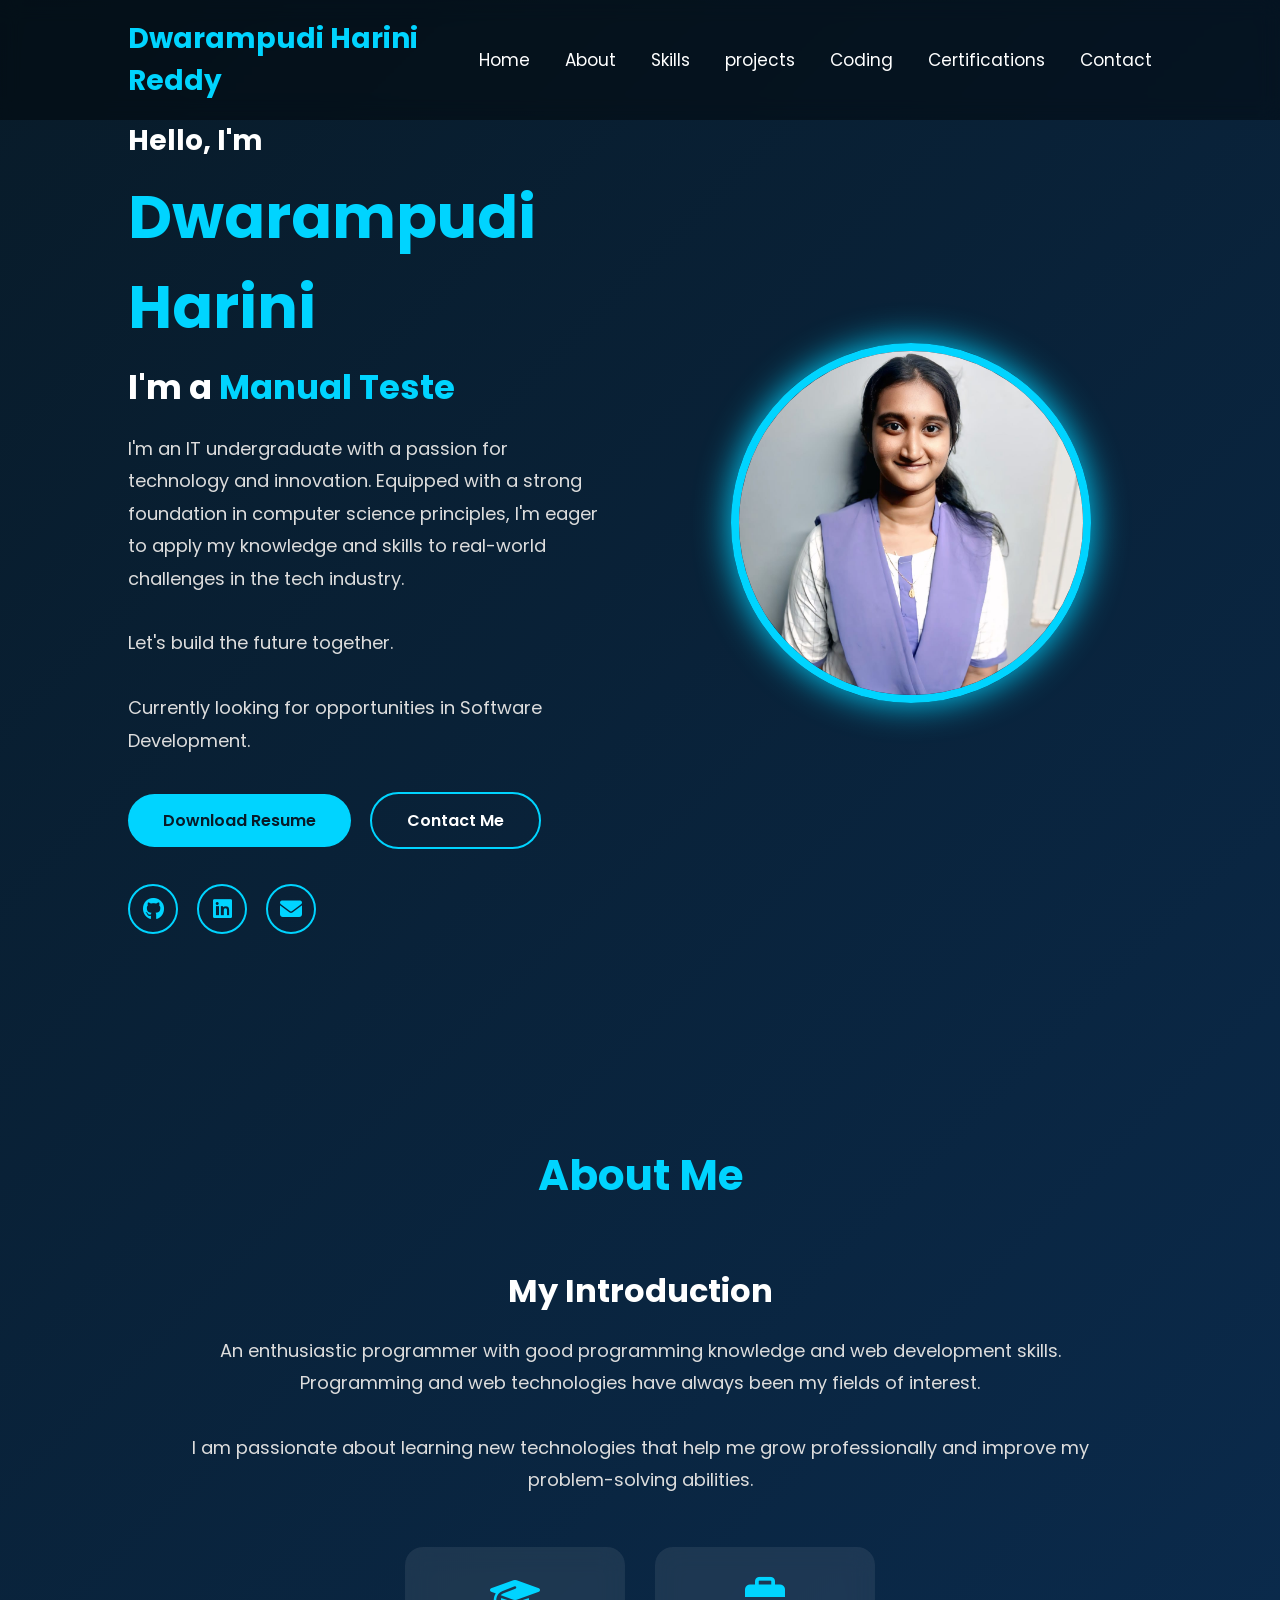
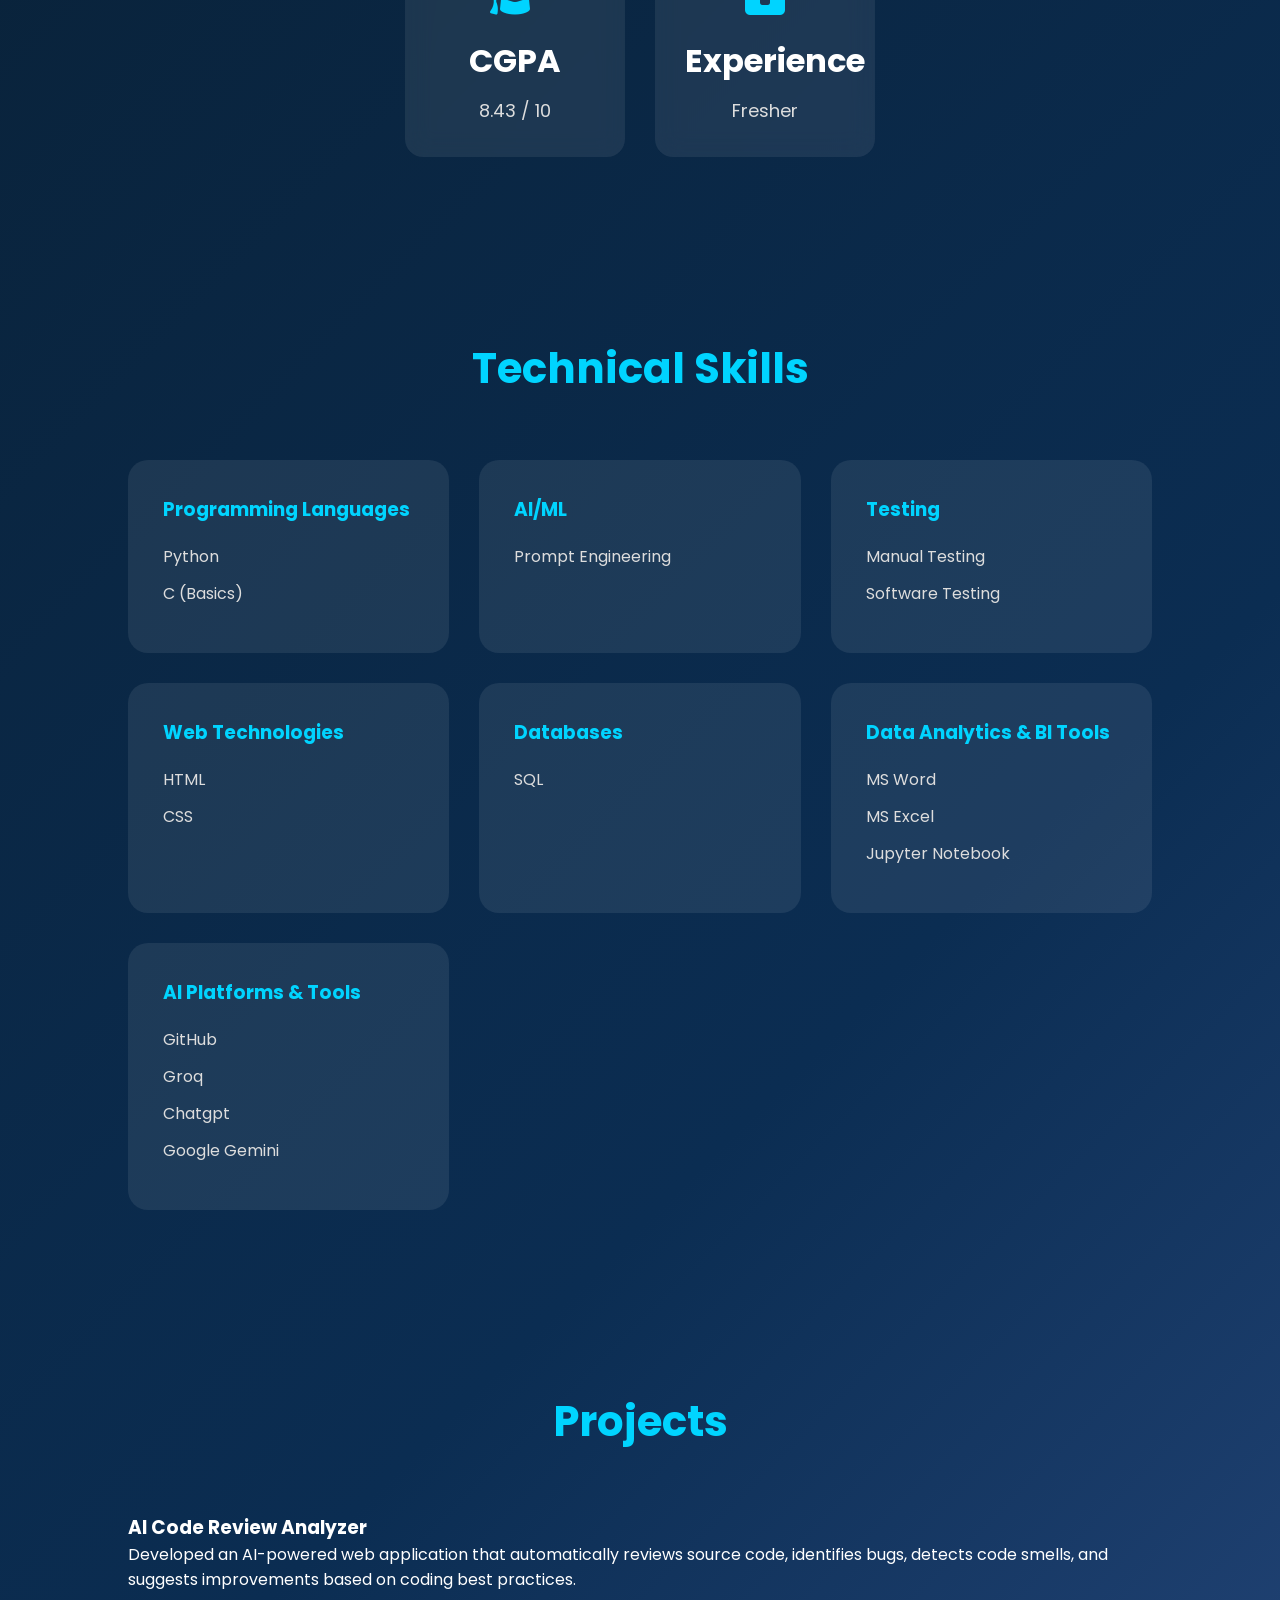
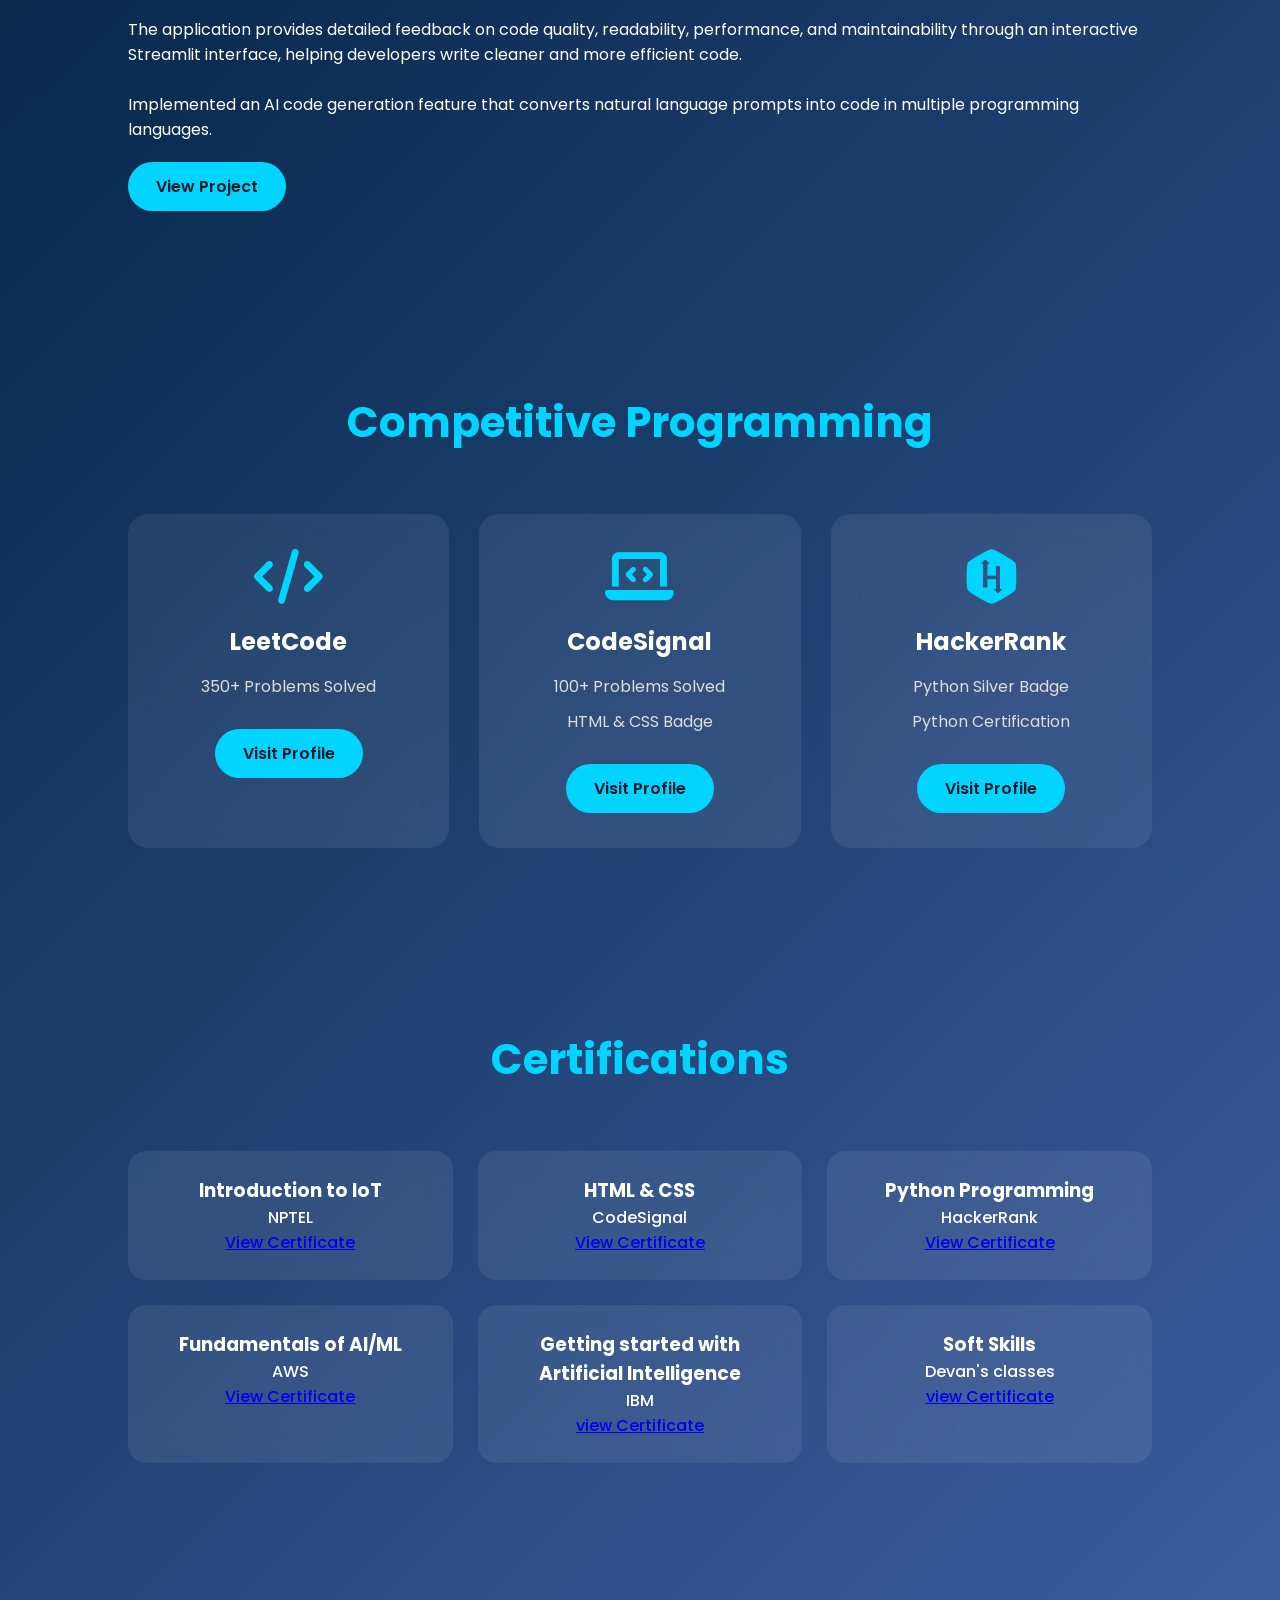
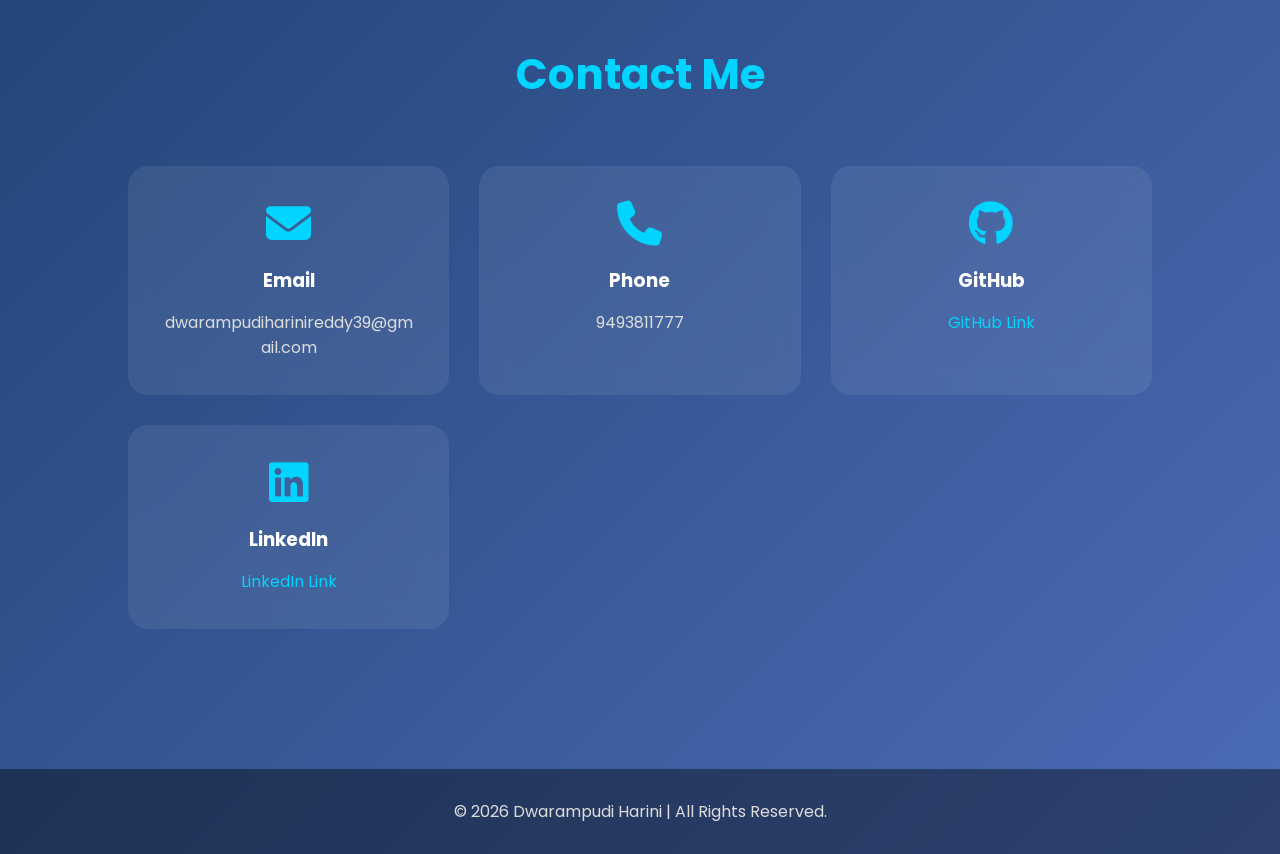
<file: index.html>
<!DOCTYPE html>
<html lang="en">
<head>
    <meta charset="UTF-8">
    <meta name="viewport" content="width=device-width, initial-scale=1.0">
    <title>Dwarampudi Harini | Portfolio</title>

    <!-- Google Font -->
    <link href="https://fonts.googleapis.com/css2?family=Poppins:wght@300;400;500;600;700&display=swap" rel="stylesheet">

    <!-- CSS -->
    <link rel="stylesheet" href="style.css">

    <!-- Font Awesome -->
    <link rel="stylesheet"
        href="https://cdnjs.cloudflare.com/ajax/libs/font-awesome/6.5.2/css/all.min.css">
</head>

<body>

    <!-- ================= NAVBAR ================= -->

    <header>

        <nav class="navbar">

            <div class="logo">
                Dwarampudi Harini Reddy
            </div>

            <ul class="nav-links">

                <li><a href="#home">Home</a></li>

                <li><a href="#about">About</a></li>

                <li><a href="#skills">Skills</a></li>

                <li><a href="#projects">projects</a></li>

                <li><a href="#coding">Coding</a></li>

                <li><a href="#certifications">Certifications</a></li>

                <li><a href="#contact">Contact</a></li>

            </ul>

        </nav>

    </header>

    <!-- ================= HOME ================= -->

    <section id="home" class="home">

        <div class="home-text">

            <h3>Hello, I'm</h3>

            <h1>Dwarampudi Harini</h1>

            <h2>I'm a <span class="typing"></span></h2>

            <p>
                I'm an IT undergraduate with a passion for technology and innovation.
                Equipped with a strong foundation in computer science principles,
                I'm eager to apply my knowledge and skills to real-world challenges
                in the tech industry.
                <br><br>
                Let's build the future together.
                <br><br>
                Currently looking for opportunities in Software Development.
            </p>

            <div class="buttons">

                <a href="HariniReddy.pdf" class="btn" download>
                    Download Resume
                </a>

                <a href="#contact" class="btn2">
                    Contact Me
                </a>

            </div>

            <div class="social-icons">
                <a href="https://github.com/harinireddy-27" target="_blank">
                    <i class="fab fa-github"></i>
                </a>

                <a href="https://www.linkedin.com/in/harini-dwarampudi-7b050b382/?skipRedirect=true" target="_blank">
                    <i class="fab fa-linkedin"></i>
                </a>

                <a href="mailto:dwarampudiharinireddy39@gmail.com">
                    <i class="fas fa-envelope"></i>
                </a>

            </div>

        </div>

        <div class="home-image">

            <img src="Harini.jpeg" alt="Profile">

        </div>

    </section>

    <!-- ================= ABOUT ================= -->

    <section id="about" class="about">

        <h2 class="heading">About Me</h2>

        <div class="about-container">

            <div class="about-content">

                <h3>My Introduction</h3>

                <p>

                    An enthusiastic programmer with good programming knowledge and
                    web development skills. Programming and web technologies have
                    always been my fields of interest.

                    <br><br>

                    I am passionate about learning new technologies that help me
                    grow professionally and improve my problem-solving abilities.

                </p>

                <div class="about-boxes">

                    <div class="box">

                        <i class="fas fa-graduation-cap"></i>

                        <h3>CGPA</h3>

                        <p>8.43 / 10</p>

                    </div>

                    <div class="box">

                        <i class="fas fa-briefcase"></i>

                        <h3>Experience</h3>

                        <p>Fresher</p>

                    </div>

                </div>

            </div>

        </div>

    </section>

    <!-- ================= SKILLS ================= -->

    <section id="skills" class="skills">

        <h2 class="heading">Technical Skills</h2>

        <div class="skills-container">

            <div class="skill-card">

                <h3>Programming Languages</h3>

                <ul>
                    <li>Python</li>
                    <li>C (Basics)</li>
                </ul>

            </div>

            <div class="skill-card">

                <h3>AI/ML</h3>

                <ul>
                    <li>Prompt Engineering</li>
                </ul>

            </div>
            <div class="skill-card">

                <h3>Testing</h3>

                <ul>
                    <li>Manual Testing</li>
                    <li>Software Testing</li>
                </ul>

            </div>
            <div class="skill-card">

                <h3>Web Technologies</h3>

                <ul>
                    <li>HTML</li>
                    <li>CSS</li>
                </ul>

            </div>

            <div class="skill-card">

                <h3>Databases</h3>

                <ul>
                    <li>SQL</li>
                </ul>

            </div>

            <div class="skill-card">

                <h3>Data Analytics & BI Tools</h3>

                <ul>
                    <li>MS Word</li>
                    <li>MS Excel</li>
                    <li>Jupyter Notebook</li>
                </ul>

            </div>

            <div class="skill-card">

                <h3>AI Platforms & Tools</h3>

                <ul>
                    <li>GitHub</li>
                    <li>Groq</li>
                    <li>Chatgpt</li>
                    <li>Google Gemini</li>
                </ul>

            </div>

        </div>

    </section>
    <!-- ================= PROJECTS ================= -->

<section id="projects" class="projects">

    <h2 class="heading">Projects</h2>

    <div class="project-container">

        <div class="project-card">

            <h3>AI Code Review Analyzer</h3>

            <p>
                Developed an AI-powered web application that automatically reviews
                source code, identifies bugs, detects code smells, and suggests
                improvements based on coding best practices.

                <br><br>

                The application provides detailed feedback on code quality,
                readability, performance, and maintainability through an interactive
                Streamlit interface, helping developers write cleaner and more
                efficient code.

                <br><br>
                
                Implemented an AI code generation feature that converts natural language prompts into code in multiple programming languages.
            </p>

            <a href="https://ai-code-review-diwnm6ezcdmf5ugnpioxif.streamlit.app/"
               target="_blank"
               class="visit-btn">
                View Project
            </a>

        </div>

    </div>

</section>

    <!-- ================= COMPETITIVE PROGRAMMING ================= -->

    <section id="coding" class="coding">

        <h2 class="heading">Competitive Programming</h2>

        <div class="coding-container">

            <div class="coding-card">

                <i class="fas fa-code"></i>

                <h3>LeetCode</h3>

                <p>350+ Problems Solved</p>

                <a href="https://leetcode.com/u/Harini_reddy_27/" class="visit-btn">Visit Profile</a>

            </div>

            <div class="coding-card">

                <i class="fas fa-laptop-code"></i>

                <h3>CodeSignal</h3>

                <p>100+ Problems Solved</p>

                <p>HTML & CSS Badge</p>

                <a href="https://codesignal.com/learn/profile/cmijtbowd0003la04491h607b" class="visit-btn">Visit Profile</a>

            </div>

            <div class="coding-card">

                <i class="fab fa-hackerrank"></i>

                <h3>HackerRank</h3>

                <p>Python Silver Badge</p>

                <p>Python Certification</p>

                <a href="https://www.hackerrank.com/profile/dwarampudiharin1" class="visit-btn">Visit Profile</a>

            </div>

        </div>

    </section>

    <!-- ================= CERTIFICATIONS ================= -->

    <section id="certifications" class="certifications">

    <h2 class="heading">Certifications</h2>

    <div class="certificate-container">

        <div class="certificate">

            <h3>Introduction to IoT</h3>
            <p>NPTEL</p>
            <a href="nptel-certificate.pdf" target="_blank">View Certificate</a>

        </div>

        <div class="certificate">

            <h3>HTML & CSS</h3>
            <p>CodeSignal</p>
            <a href="html,css-certificate.pdf" target="_blank">View Certificate</a>

        </div>

        <div class="certificate">

            <h3>Python Programming</h3>
            <p>HackerRank</p>
            <a href="python_basic certificate.pdf" target="_blank">View Certificate</a>

        </div>

        <div class="certificate">

            <h3>Fundamentals of AI/ML</h3>
            <p>AWS</p>
            <a href="AWS certificate .pdf" target="_blank">View Certificate</a>

        </div>
         
        <div class="certificate">

            <h3>Getting started with Artificial Intelligence</h3>
            <p>IBM</p>
            <a href="IBMDesign20260123-31-paai6e.pdf" target="_blank">view Certificate</a>
        </div>

        <div class="certificate">

            <h3>Soft Skills</h3>
            <p>Devan's classes</p>
            <a href="Soft skills.jpeg" target="_blank">view Certificate</a>
        </div>

    </div>

</section>

    <!-- ================= CONTACT ================= -->

    <section id="contact" class="contact">

        <h2 class="heading">Contact Me</h2>

        <div class="contact-container">

            <div class="contact-card">

                <i class="fas fa-envelope"></i>

                <h3>Email</h3>

                <p>dwarampudiharinireddy39@gmail.com</p>

            </div>

            <div class="contact-card">

                <i class="fas fa-phone"></i>

                <h3>Phone</h3>

                <p>9493811777</p>

            </div>

            <div class="contact-card">

                <i class="fab fa-github"></i>

                <h3>GitHub</h3>

                <a href="https://github.com/harinireddy-27">GitHub Link </a>

            </div>

            <div class="contact-card">

                <i class="fab fa-linkedin"></i>

                <h3>LinkedIn</h3>

                <a href="www.linkedin.com/in/harini-dwarampudi-7b050b382">LinkedIn Link </a>

            </div>

        </div>

    </section>

    <!-- ================= FOOTER ================= -->

    <footer>

        <p>
            © 2026 Dwarampudi Harini | All Rights Reserved.
        </p>

    </footer>

    <script src="script.js"></script>

</body>
</html>
</file>
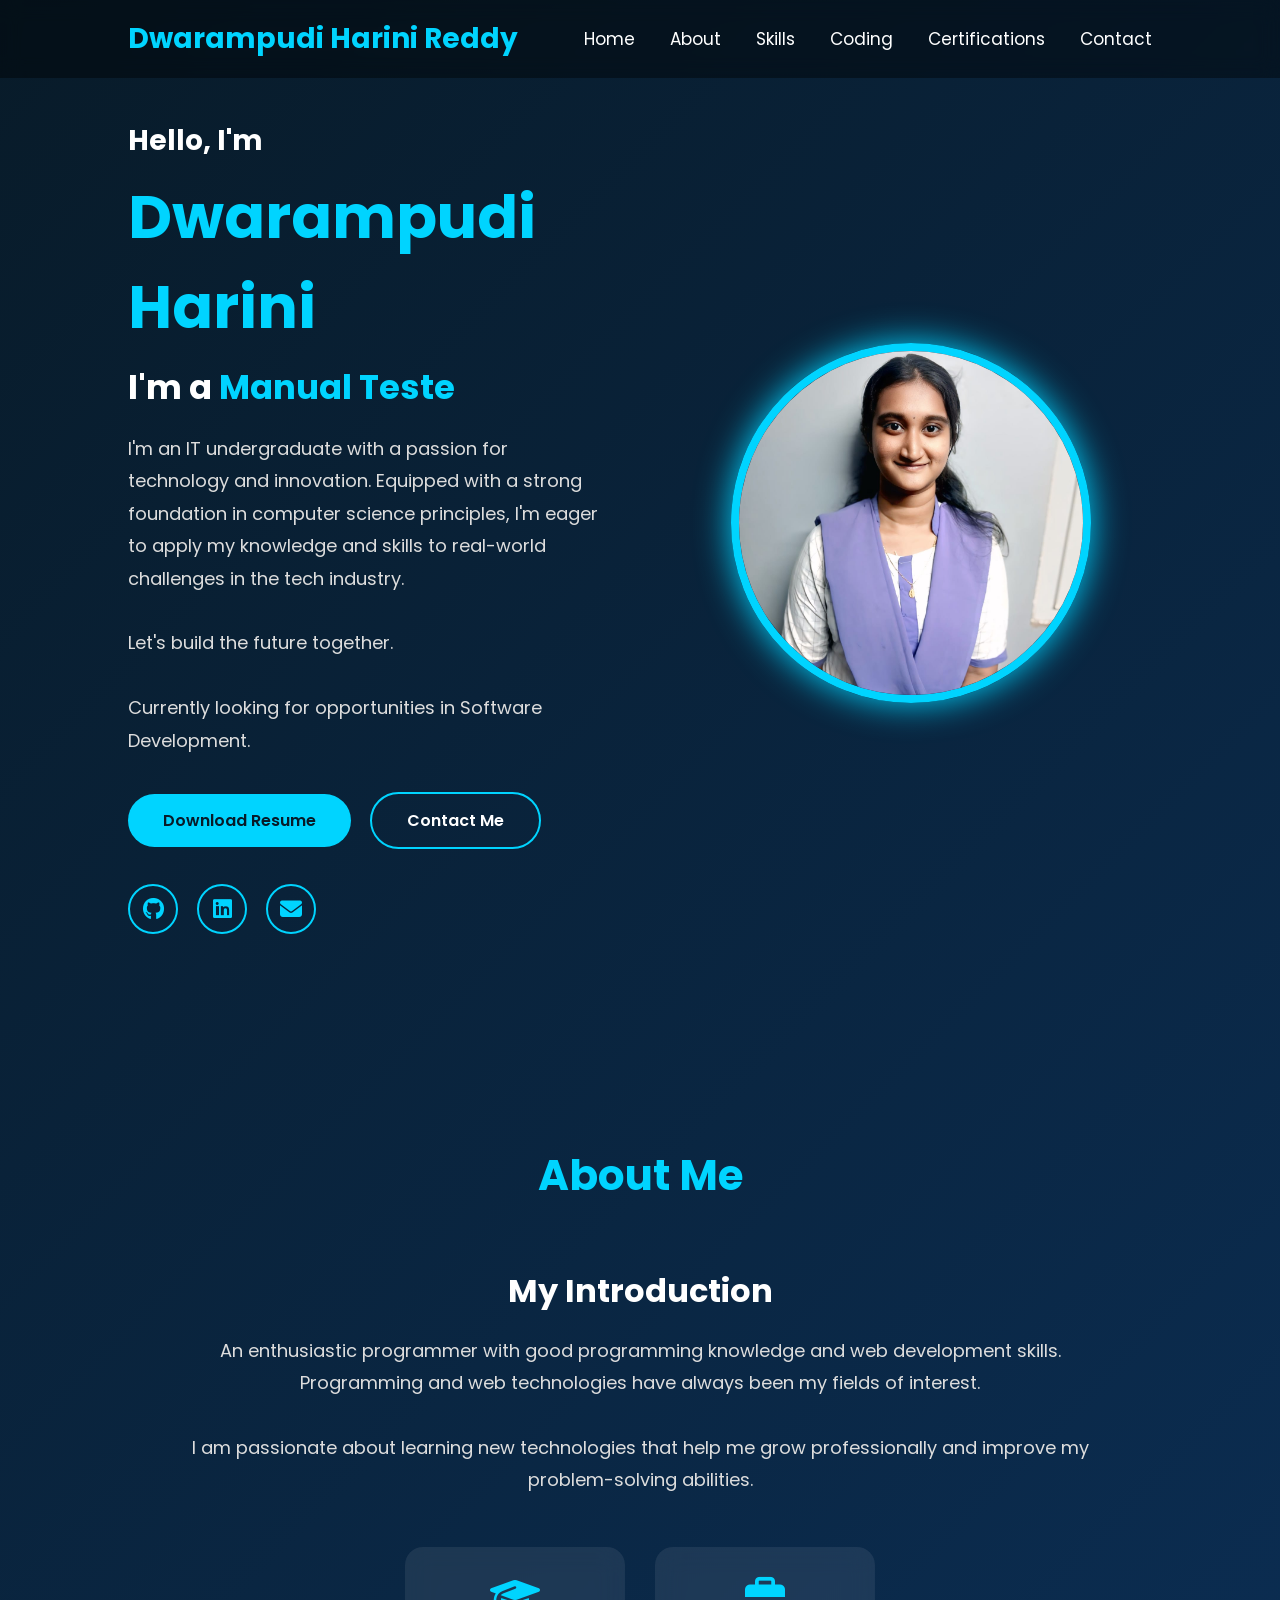
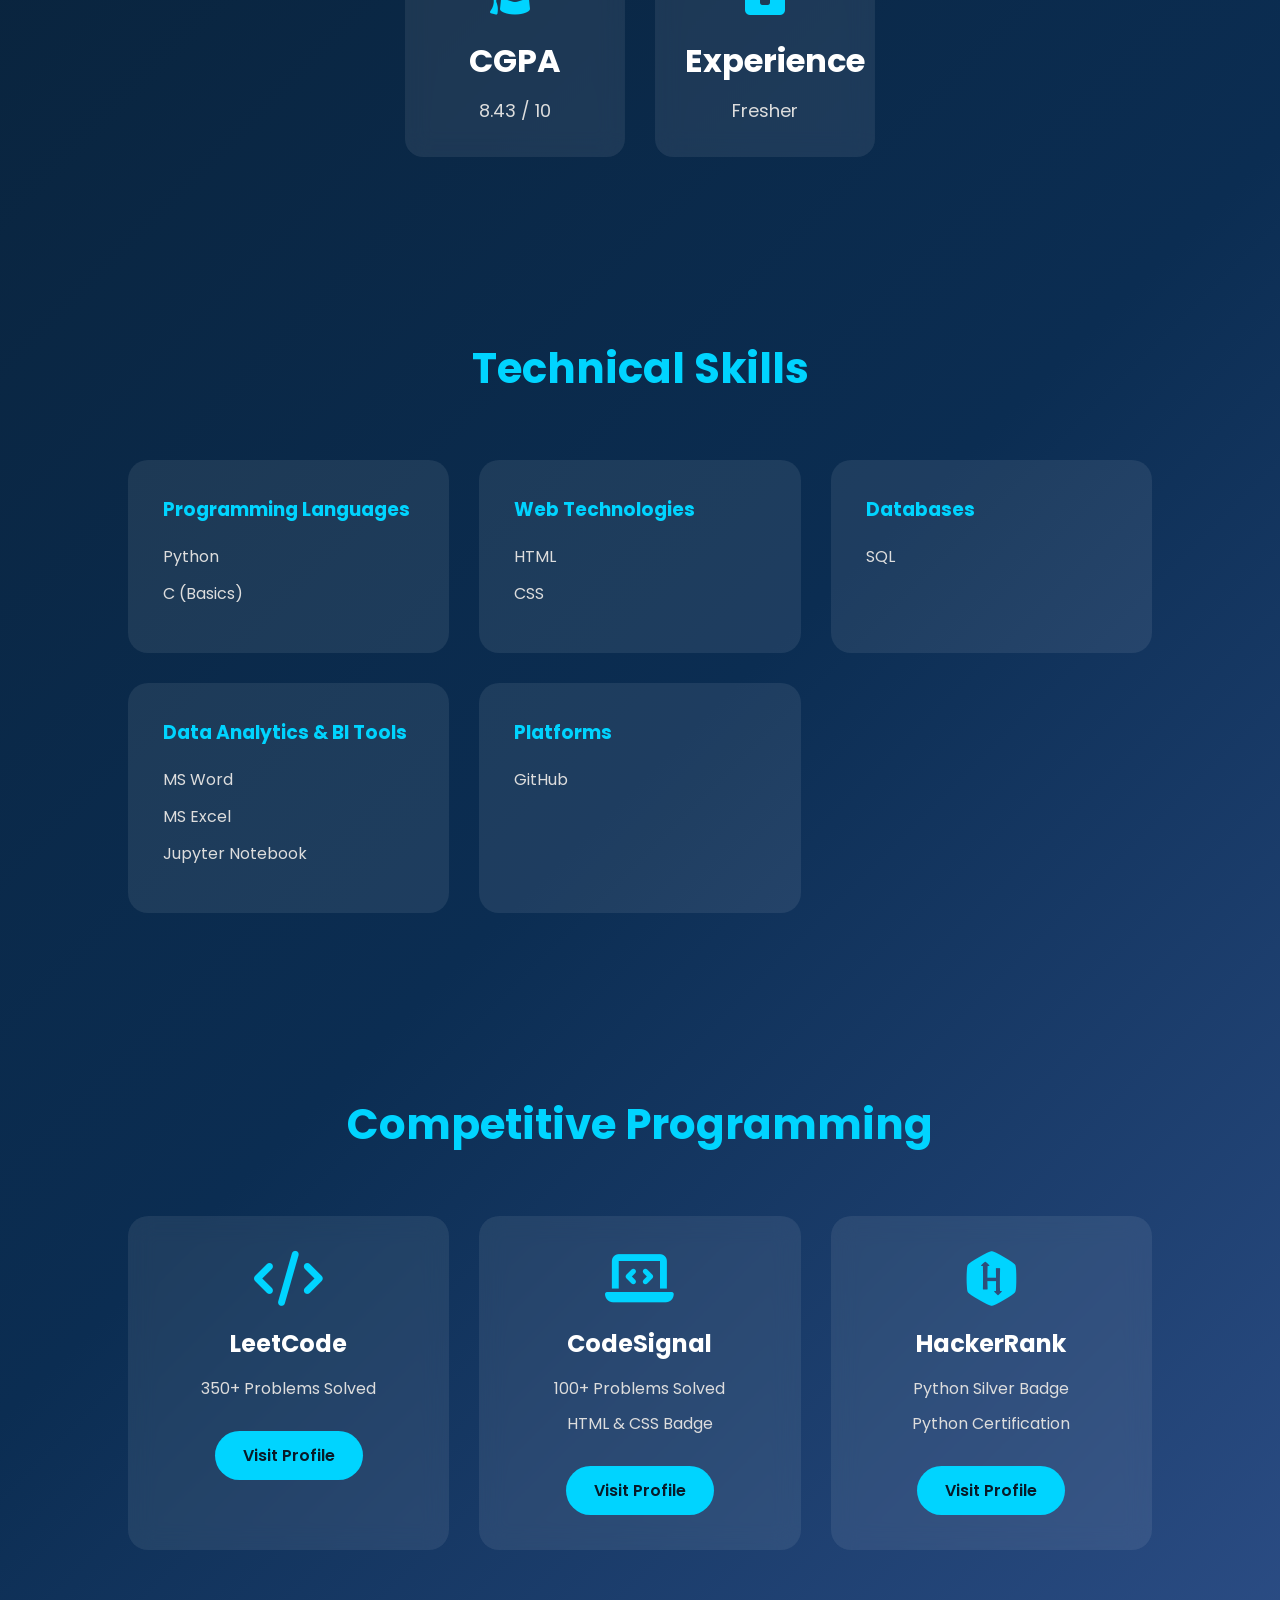
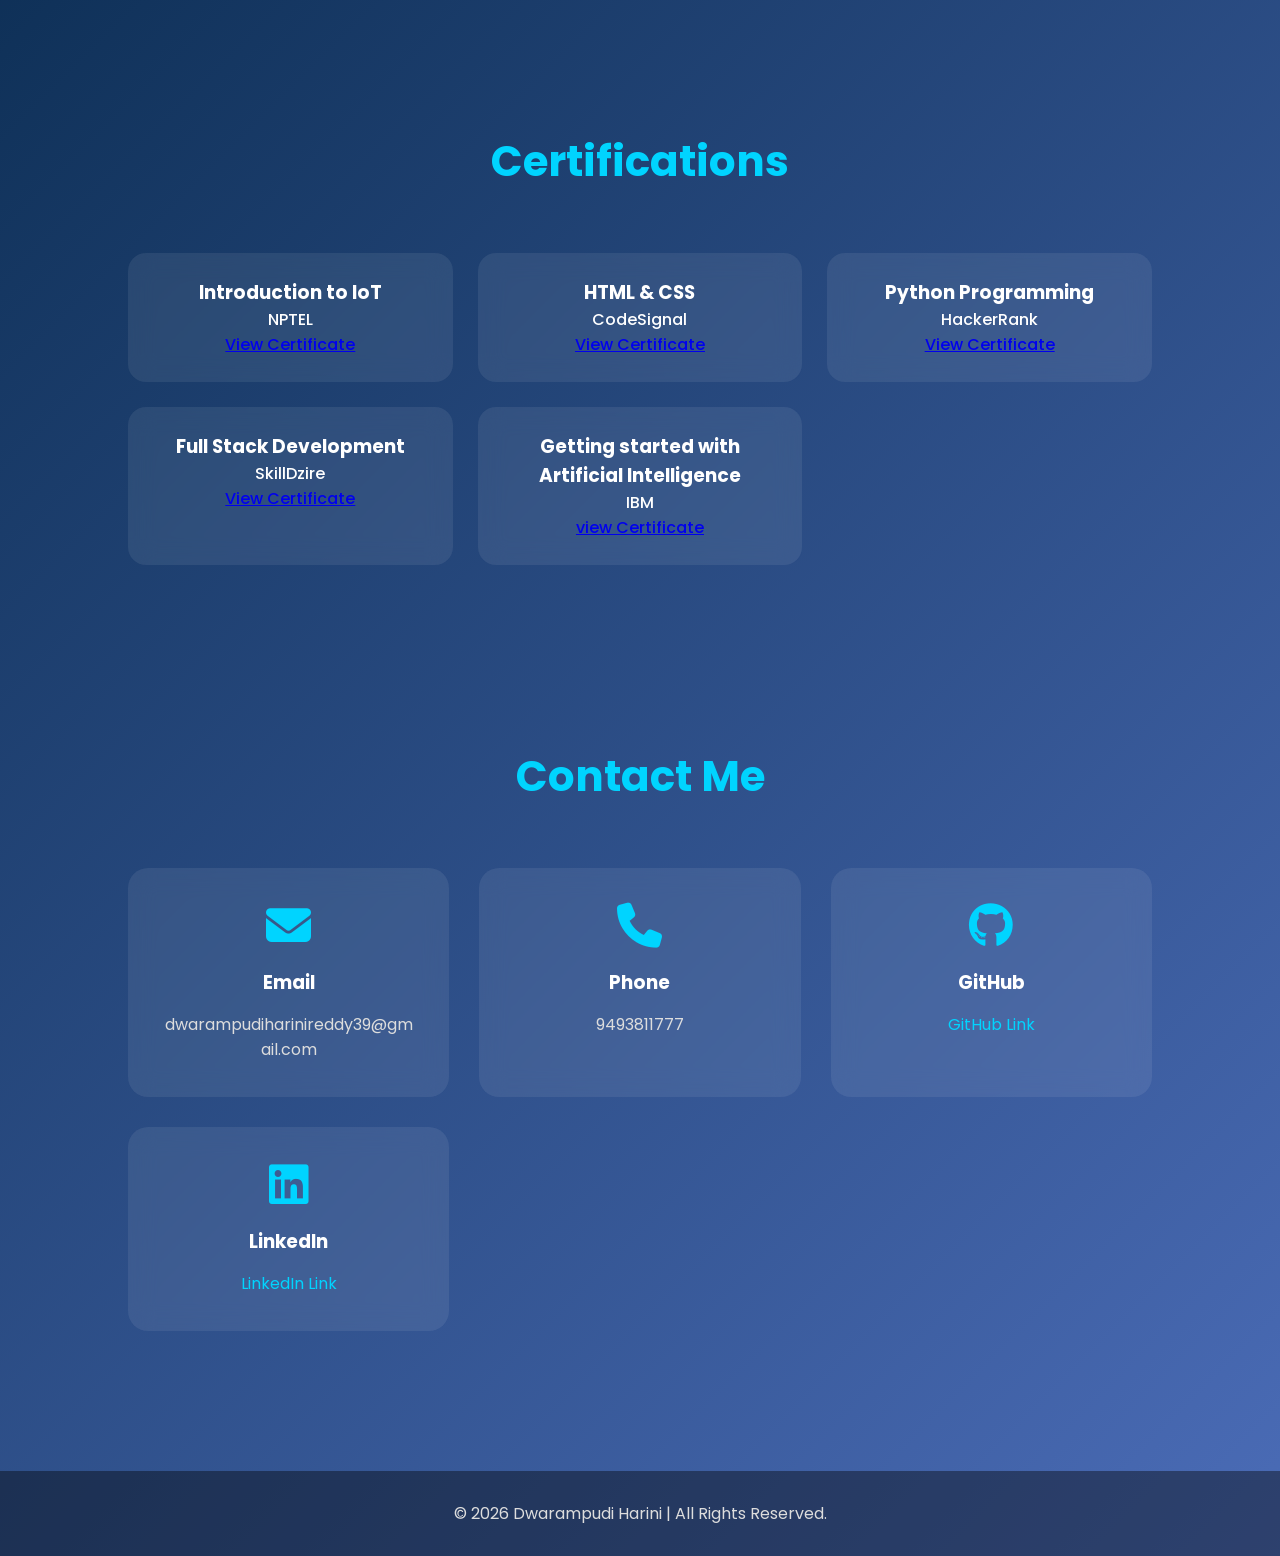
<file: Harini's portfolio.html>
<!DOCTYPE html>
<html lang="en">
<head>
    <meta charset="UTF-8">
    <meta name="viewport" content="width=device-width, initial-scale=1.0">
    <title>Dwarampudi Harini | Portfolio</title>

    <!-- Google Font -->
    <link href="https://fonts.googleapis.com/css2?family=Poppins:wght@300;400;500;600;700&display=swap" rel="stylesheet">

    <!-- CSS -->
    <link rel="stylesheet" href="style.css">

    <!-- Font Awesome -->
    <link rel="stylesheet"
        href="https://cdnjs.cloudflare.com/ajax/libs/font-awesome/6.5.2/css/all.min.css">
</head>

<body>

    <!-- ================= NAVBAR ================= -->

    <header>

        <nav class="navbar">

            <div class="logo">
                Dwarampudi Harini Reddy
            </div>

            <ul class="nav-links">

                <li><a href="#home">Home</a></li>

                <li><a href="#about">About</a></li>

                <li><a href="#skills">Skills</a></li>

                <li><a href="#coding">Coding</a></li>

                <li><a href="#certifications">Certifications</a></li>

                <li><a href="#contact">Contact</a></li>

            </ul>

        </nav>

    </header>

    <!-- ================= HOME ================= -->

    <section id="home" class="home">

        <div class="home-text">

            <h3>Hello, I'm</h3>

            <h1>Dwarampudi Harini</h1>

            <h2>I'm a <span class="typing"></span></h2>

            <p>
                I'm an IT undergraduate with a passion for technology and innovation.
                Equipped with a strong foundation in computer science principles,
                I'm eager to apply my knowledge and skills to real-world challenges
                in the tech industry.
                <br><br>
                Let's build the future together.
                <br><br>
                Currently looking for opportunities in Software Development.
            </p>

            <div class="buttons">

                <a href="harini resume.pdf" class="btn" download>
                    Download Resume
                </a>

                <a href="#contact" class="btn2">
                    Contact Me
                </a>

            </div>

            <div class="social-icons">

                <a href="https://github.com/harinireddy-27" target="_blank">
                    <i class="fab fa-github"></i>
                </a>

                <a href="https://www.linkedin.com/in/harini-dwarampudi-7b050b382/?skipRedirect=true" target="_blank">
                    <i class="fab fa-linkedin"></i>
                </a>

                <a href="mailto:dwarampudiharinireddy39@gmail.com">
                    <i class="fas fa-envelope"></i>
                </a>

            </div>

        </div>

        <div class="home-image">

            <img src="Harini.jpeg" alt="Profile">

        </div>

    </section>

    <!-- ================= ABOUT ================= -->

    <section id="about" class="about">

        <h2 class="heading">About Me</h2>

        <div class="about-container">

            <div class="about-content">

                <h3>My Introduction</h3>

                <p>

                    An enthusiastic programmer with good programming knowledge and
                    web development skills. Programming and web technologies have
                    always been my fields of interest.

                    <br><br>

                    I am passionate about learning new technologies that help me
                    grow professionally and improve my problem-solving abilities.

                </p>

                <div class="about-boxes">

                    <div class="box">

                        <i class="fas fa-graduation-cap"></i>

                        <h3>CGPA</h3>

                        <p>8.43 / 10</p>

                    </div>

                    <div class="box">

                        <i class="fas fa-briefcase"></i>

                        <h3>Experience</h3>

                        <p>Fresher</p>

                    </div>

                </div>

            </div>

        </div>

    </section>

    <!-- ================= SKILLS ================= -->

    <section id="skills" class="skills">

        <h2 class="heading">Technical Skills</h2>

        <div class="skills-container">

            <div class="skill-card">

                <h3>Programming Languages</h3>

                <ul>
                    <li>Python</li>
                    <li>C (Basics)</li>
                </ul>

            </div>

            <div class="skill-card">

                <h3>Web Technologies</h3>

                <ul>
                    <li>HTML</li>
                    <li>CSS</li>
                </ul>

            </div>

            <div class="skill-card">

                <h3>Databases</h3>

                <ul>
                    <li>SQL</li>
                </ul>

            </div>

            <div class="skill-card">

                <h3>Data Analytics & BI Tools</h3>

                <ul>
                    <li>MS Word</li>
                    <li>MS Excel</li>
                    <li>Jupyter Notebook</li>
                </ul>

            </div>

            <div class="skill-card">

                <h3>Platforms</h3>

                <ul>
                    <li>GitHub</li>
                </ul>

            </div>

        </div>

    </section>

    <!-- ================= COMPETITIVE PROGRAMMING ================= -->

    <section id="coding" class="coding">

        <h2 class="heading">Competitive Programming</h2>

        <div class="coding-container">

            <div class="coding-card">

                <i class="fas fa-code"></i>

                <h3>LeetCode</h3>

                <p>350+ Problems Solved</p>

                <a href="https://leetcode.com/u/Harini_reddy_27/" class="visit-btn">Visit Profile</a>

            </div>

            <div class="coding-card">

                <i class="fas fa-laptop-code"></i>

                <h3>CodeSignal</h3>

                <p>100+ Problems Solved</p>

                <p>HTML & CSS Badge</p>

                <a href="https://codesignal.com/learn/profile/cmijtbowd0003la04491h607b" class="visit-btn">Visit Profile</a>

            </div>

            <div class="coding-card">

                <i class="fab fa-hackerrank"></i>

                <h3>HackerRank</h3>

                <p>Python Silver Badge</p>

                <p>Python Certification</p>

                <a href="https://www.hackerrank.com/profile/dwarampudiharin1" class="visit-btn">Visit Profile</a>

            </div>

        </div>

    </section>

    <!-- ================= CERTIFICATIONS ================= -->

    <section id="certifications" class="certifications">

    <h2 class="heading">Certifications</h2>

    <div class="certificate-container">

        <div class="certificate">

            <h3>Introduction to IoT</h3>
            <p>NPTEL</p>
            <a href="nptel-certificate.pdf" target="_blank">View Certificate</a>

        </div>

        <div class="certificate">

            <h3>HTML & CSS</h3>
            <p>CodeSignal</p>
            <a href="html,css-certificate.pdf" target="_blank">View Certificate</a>

        </div>

        <div class="certificate">

            <h3>Python Programming</h3>
            <p>HackerRank</p>
            <a href="python_basic certificate.pdf" target="_blank">View Certificate</a>

        </div>

        <div class="certificate">

            <h3>Full Stack Development</h3>
            <p>SkillDzire</p>
            <a href="skilldzire.pdf" target="_blank">View Certificate</a>

        </div>
         
        <div class="certificate">

            <h3>Getting started with Artificial Intelligence</h3>
            <p>IBM</p>
            <a href="IBMDesign20260123-31-paai6e.pdf" target="_blank">view Certificate</a>
        </div>

    </div>

</section>

    <!-- ================= CONTACT ================= -->

    <section id="contact" class="contact">

        <h2 class="heading">Contact Me</h2>

        <div class="contact-container">

            <div class="contact-card">

                <i class="fas fa-envelope"></i>

                <h3>Email</h3>

                <p>dwarampudiharinireddy39@gmail.com</p>

            </div>

            <div class="contact-card">

                <i class="fas fa-phone"></i>

                <h3>Phone</h3>

                <p>9493811777</p>

            </div>

            <div class="contact-card">

                <i class="fab fa-github"></i>

                <h3>GitHub</h3>

                <a href="https://github.com/harinireddy-27">GitHub Link </a>

            </div>

            <div class="contact-card">

                <i class="fab fa-linkedin"></i>

                <h3>LinkedIn</h3>

                <a href="www.linkedin.com/in/harini-dwarampudi-7b050b382">LinkedIn Link </a>

            </div>

        </div>

    </section>

    <!-- ================= FOOTER ================= -->

    <footer>

        <p>
            © 2026 Dwarampudi Harini | All Rights Reserved.
        </p>

    </footer>

    <script src="script.js"></script>

</body>
</html>
</file>
<file: style.css>
/* ============================
   GOOGLE FONT
============================ */

@import url('https://fonts.googleapis.com/css2?family=Poppins:wght@300;400;500;600;700&display=swap');

/* ============================
   RESET
============================ */

*{
    margin:0;
    padding:0;
    box-sizing:border-box;
    scroll-behavior:smooth;
    font-family:'Poppins',sans-serif;
}

body{
    background:linear-gradient(135deg,#081b29,#0b2d52,#4b6cb7);
    color:#fff;
    overflow-x:hidden;
}

/* ============================
   NAVBAR
============================ */

header{
    position:fixed;
    width:100%;
    top:0;
    left:0;
    z-index:1000;
    background:rgba(0,0,0,.4);
    backdrop-filter:blur(10px);
}

.navbar{
    display:flex;
    justify-content:space-between;
    align-items:center;
    padding:18px 10%;
}

.logo{
    font-size:28px;
    font-weight:700;
    color:#00d4ff;
}

.nav-links{
    display:flex;
    list-style:none;
}

.nav-links li{
    margin-left:35px;
}

.nav-links a{
    color:white;
    text-decoration:none;
    font-size:17px;
    transition:.3s;
}

.nav-links a:hover{
    color:#00d4ff;
}

/* ============================
   HOME
============================ */

.home{
    min-height:100vh;
    display:flex;
    justify-content:space-between;
    align-items:center;
    padding:120px 10%;
    gap:60px;
}

.home-text{
    flex:1;
}

.home-text h3{
    font-size:28px;
}

.home-text h1{
    font-size:60px;
    margin:10px 0;
    color:#00d4ff;
}

.home-text h2{
    font-size:34px;
    margin-bottom:20px;
}

.typing{
    color:#00d4ff;
}

.home-text p{
    line-height:1.8;
    color:#ddd;
    font-size:18px;
}

.home-image{
    flex:1;
    text-align:center;
}

.home-image img{
    width:360px;
    height:360px;
    object-fit:cover;
    border-radius:50%;
    border:8px solid #00d4ff;
    box-shadow:0 0 35px #00d4ff;
}

/* ============================
   BUTTONS
============================ */

.buttons{
    margin-top:35px;
}

.btn,
.btn2{
    display:inline-block;
    padding:14px 35px;
    border-radius:40px;
    text-decoration:none;
    margin-right:15px;
    transition:.4s;
    font-weight:600;
}

.btn{
    background:#00d4ff;
    color:#081b29;
}

.btn:hover{
    transform:translateY(-4px);
    box-shadow:0 0 20px #00d4ff;
}

.btn2{
    border:2px solid #00d4ff;
    color:white;
}

.btn2:hover{
    background:#00d4ff;
    color:#081b29;
}

/* ============================
   SOCIAL ICONS
============================ */

.social-icons{
    margin-top:35px;
}

.social-icons a{
    width:50px;
    height:50px;
    display:inline-flex;
    justify-content:center;
    align-items:center;
    border:2px solid #00d4ff;
    border-radius:50%;
    color:#00d4ff;
    margin-right:15px;
    font-size:22px;
    text-decoration:none;
    transition:.4s;
}

.social-icons a:hover{
    background:#00d4ff;
    color:#081b29;
    transform:translateY(-5px);
}

/* ============================
   COMMON SECTION
============================ */

section{
    padding:90px 10%;
}

.heading{
    text-align:center;
    font-size:42px;
    margin-bottom:60px;
    color:#00d4ff;
}

/* ============================
   ABOUT
============================ */

.about-container{
    display:flex;
    justify-content:center;
}

.about-content{
    max-width:900px;
    text-align:center;
}

.about-content h3{
    font-size:32px;
    margin-bottom:20px;
}

.about-content p{
    color:#ddd;
    line-height:1.8;
    font-size:18px;
}

.about-boxes{
    display:flex;
    justify-content:center;
    gap:30px;
    margin-top:50px;
}

.box{
    width:220px;
    padding:30px;
    border-radius:18px;
    background:rgba(255,255,255,.08);
    backdrop-filter:blur(12px);
    transition:.4s;
}

.box:hover{
    transform:translateY(-10px);
}

.box i{
    font-size:40px;
    color:#00d4ff;
    margin-bottom:20px;
}

.box h3{
    margin-bottom:10px;
}

/* ============================
   SKILLS
============================ */

.skills-container{
    display:grid;
    grid-template-columns:repeat(auto-fit,minmax(250px,1fr));
    gap:30px;
}

.skill-card{
    background:rgba(255,255,255,.08);
    border-radius:20px;
    padding:35px;
    transition:.4s;
}

.skill-card:hover{
    transform:translateY(-12px);
    box-shadow:0 0 25px rgba(0,212,255,.4);
}

.skill-card h3{
    color:#00d4ff;
    margin-bottom:20px;
}

.skill-card ul{
    list-style:none;
}

.skill-card ul li{
    margin:12px 0;
    color:#ddd;
}
/* ============================
   COMPETITIVE PROGRAMMING
============================ */

.coding-container{
    display:grid;
    grid-template-columns:repeat(auto-fit,minmax(280px,1fr));
    gap:30px;
}

.coding-card{
    background:rgba(255,255,255,.08);
    backdrop-filter:blur(12px);
    padding:35px;
    border-radius:20px;
    text-align:center;
    transition:.4s;
}

.coding-card:hover{
    transform:translateY(-12px);
    box-shadow:0 0 25px rgba(0,212,255,.4);
}

.coding-card i{
    font-size:55px;
    color:#00d4ff;
    margin-bottom:20px;
}

.coding-card h3{
    margin-bottom:15px;
    font-size:24px;
}

.coding-card p{
    color:#ddd;
    margin-bottom:10px;
}

.visit-btn{
    display:inline-block;
    margin-top:20px;
    padding:12px 28px;
    background:#00d4ff;
    color:#081b29;
    border-radius:30px;
    text-decoration:none;
    font-weight:600;
    transition:.3s;
}

.visit-btn:hover{
    transform:scale(1.08);
    box-shadow:0 0 20px #00d4ff;
}

/* ============================
   CERTIFICATIONS
============================ */

.certificate-container{
    display:grid;
    grid-template-columns:repeat(auto-fit,minmax(250px,1fr));
    gap:25px;
}

.certificate{
    padding:25px;
    border-radius:18px;
    text-align:center;
    background:rgba(255,255,255,.08);
    backdrop-filter:blur(12px);
    transition:.4s;
    font-weight:500;
}

.certificate:hover{
    transform:translateY(-10px);
    box-shadow:0 0 20px rgba(0,212,255,.5);
}

/* ============================
   CONTACT
============================ */

.contact-container{
    display:grid;
    grid-template-columns:repeat(auto-fit,minmax(260px,1fr));
    gap:30px;
}

.contact-card{
    background:rgba(255,255,255,.08);
    backdrop-filter:blur(12px);
    border-radius:20px;
    padding:35px;
    text-align:center;
    transition:.4s;
}

.contact-card:hover{
    transform:translateY(-10px);
    box-shadow:0 0 20px rgba(0,212,255,.5);
}

.contact-card i{
    font-size:45px;
    color:#00d4ff;
    margin-bottom:20px;
}

.contact-card h3{
    margin-bottom:15px;
}

.contact-card p{
    color:#ddd;
    word-break:break-word;
}

.contact-card a{
    color:#00d4ff;
    text-decoration:none;
}

.contact-card a:hover{
    text-decoration:underline;
}

/* ============================
   FOOTER
============================ */

footer{
    text-align:center;
    padding:30px;
    margin-top:50px;
    background:rgba(0,0,0,.4);
    color:#ddd;
}

/* ============================
   SCROLL ANIMATION
============================ */

.reveal{
    opacity:0;
    transform:translateY(50px);
    transition:all .8s ease;
}

.reveal.active{
    opacity:1;
    transform:translateY(0);
}

/* ============================
   RESPONSIVE DESIGN
============================ */

@media(max-width:991px){

    .navbar{
        padding:20px 5%;
    }

    section{
        padding:80px 5%;
    }

    .home{
        flex-direction:column-reverse;
        text-align:center;
        padding-top:130px;
    }

    .home-image img{
        width:280px;
        height:280px;
    }

    .home-text h1{
        font-size:45px;
    }

    .home-text h2{
        font-size:28px;
    }

    .about-boxes{
        flex-direction:column;
        align-items:center;
    }

}

@media(max-width:768px){

    .navbar{
        flex-direction:column;
    }

    .nav-links{
        flex-wrap:wrap;
        justify-content:center;
        margin-top:15px;
    }

    .nav-links li{
        margin:10px;
    }

    .home-text h1{
        font-size:38px;
    }

    .heading{
        font-size:34px;
    }

    .home-text p{
        font-size:16px;
    }

}

@media(max-width:480px){

    .home-image img{
        width:220px;
        height:220px;
    }

    .btn,
    .btn2{
        display:block;
        margin:15px auto;
        width:220px;
        text-align:center;
    }

    .social-icons a{
        margin:8px;
    }

    .logo{
        font-size:24px;
    }

}
</file>
